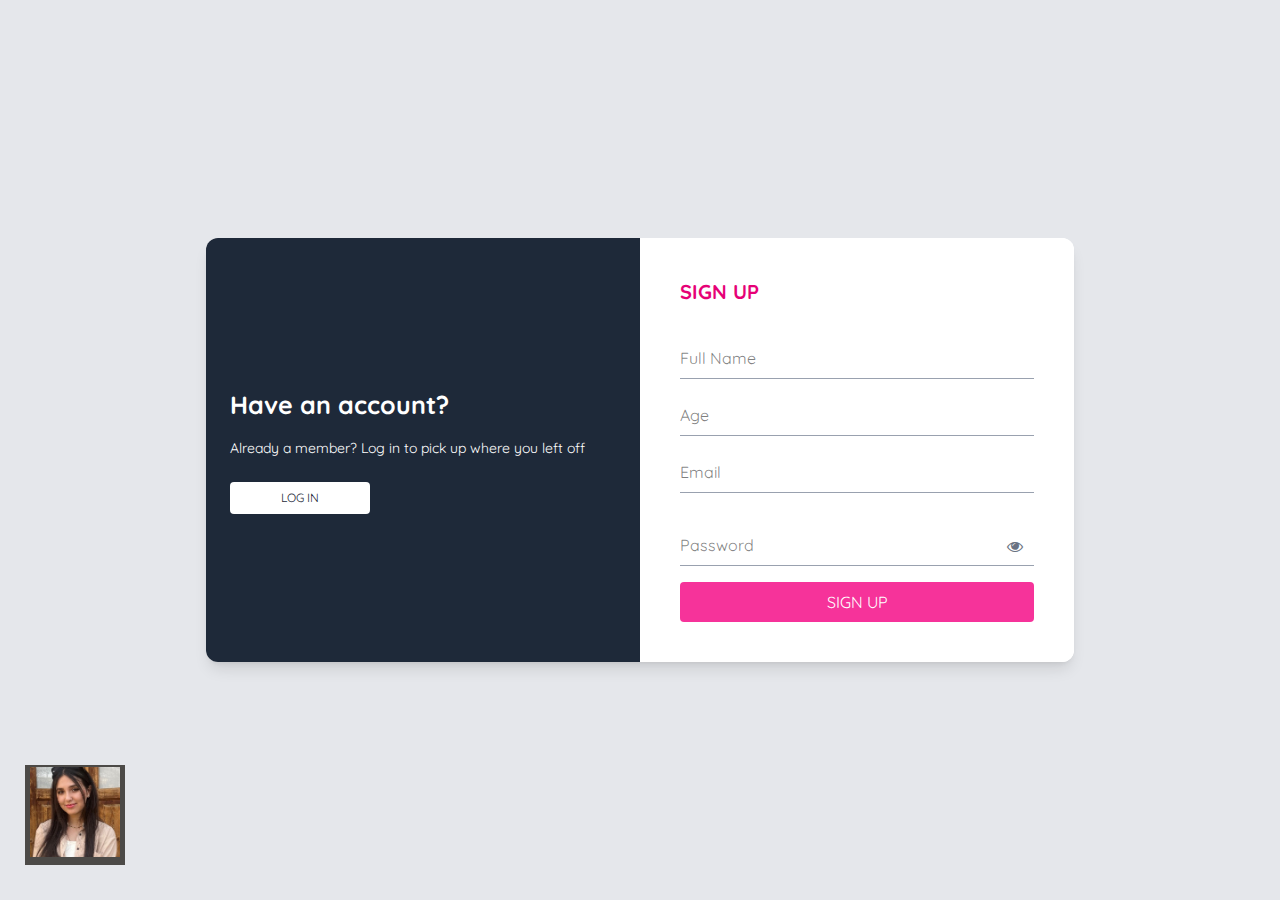
<file: index.html>
<!DOCTYPE html>
<html lang="en">

<head>
    <meta charset="UTF-8">
    <meta name="viewport" content="width=device-width, initial-scale=1.0">
    <title>Document</title>
    <link rel="stylesheet" href="style/output.css">
   <link rel="preconnect" href="https://fonts.googleapis.com">
<link rel="preconnect" href="https://fonts.gstatic.com" crossorigin>
<link href="https://fonts.googleapis.com/css2?family=Quicksand:wght@300..700&display=swap" rel="stylesheet">
    <link rel="stylesheet" href="css/fontello.css">


<body class="flex justify-center items-center h-screen bg-gray-200 px-5">

    <div class="w-[70%] relative mx-auto bg-white shadow-lg rounded-xl overflow-hidden">
        <div class="flex flex-col md:flex-row">

            <div class="w-full md:w-1/2 h-[180px] md:h-auto flex items-center justify-center bg-gray-800 text-white  ">
                <div class="text-start px-2 w-[300px] lg:pl-6 md:w-[500px]">
                    <h2 class="lg:text-[25px] text-xl font-bold mb-4" id="title">Have an account?</h2>
                    <p class="lg:text-md text-sm mb-6" id="para">Already a member? Log in to pick up where you left off
                    </p>
                    <button id="btn"
                        class="bg-white text-xs  md:w-[140px] text-gray-800 px-6 py-2 rounded hover:bg-gray-100 transition">LOG
                        IN</button>
                </div>
            </div>


            <div class="relative w-full md:w-1/2 overflow-hidden">

                <div id="form" class="flex w-[200%] anim">

                    <form action="" class="w-1/2 p-10 bg-white space-y-4" id="signup" onsubmit="return act1()">
                        <div class="flex justify-between">
                            <h2 class="text-sm font-bold text-pink-600 mb-4 md:text-xl"> SIGN UP</h2>
                            <p id="Msg" class="text-green-600 w-1/2 text-sm mt-2 hidden">Welcome! You have successfully signed
                                up</p>
                        </div>
                        <input type="text" required class="w-full border-b border-gray-400 py-2 outline-none"
                            placeholder="Full Name">

                        <input type="number" min="10" required id="Age" placeholder="Age"
                            class="w-full border-b border-gray-400 py-2 outline-none" />

                        <input type="text" required class="w-full border-b border-gray-400 py-2 outline-none"
                            placeholder="Email" id="Email">
                        <span id="MailErr" class="text-red-500 block text-sm"></span>

                        <div class="relative">
                            <input type="password" id="Password" placeholder="Password"
                                class="w-full border-b border-gray-400 py-2 outline-none pr-10" />
                            <span id="eye" class="absolute right-2 bottom-2  cursor-pointer text-gray-500  ">
                                <i class="icon-eye"></i>
                            </span>
                        </div>

                        <button type="button"
                            class="bg-pink-500 text-white w-full py-2 rounded hover:bg-pink-600 transition"
                            id="send">SIGN UP</button>
                    </form>



                    <form action="" class="w-1/2 p-10 bg-white space-y-4" onsubmit="return act2()" id="login">

                        <div class="flex justify-between">
                            <h2 class="text-xl font-bold text-pink-600 mb-4"> LOG IN</h2>
                            <p id="logMsg" class="text-sm mb-4 hidden"></p>
                        </div>
                        <input type="text" placeholder="Email" id="mailLog"
                            class="w-full border-b border-gray-400 py-2 outline-none">
                        <span id="MailErrLog" class="text-red-500 block text-sm"></span>

                        <input type="text" placeholder="Password" id="passLog"
                            class="w-full border-b border-gray-400 py-2 outline-none">
                        <span id="PassErrLog" class="text-red-500 block text-sm"></span>

                        <div id="admin" class="text-sm text-pink-500 cursor-pointer"> Are you an admin?</div>
                        <button type="button" id="send2"
                            class="bg-pink-500 text-white w-full py-2 rounded hover:bg-pink-600 transition">LOG
                            IN</button>
                    </form>
                </div>
            </div>
        </div>

        <figure class="myfoot  ">
            <img src="img/ghazall.jfif" alt="">
            <a href="https://www.linkedin.com/in/ghazaleh-nezamghadiri-06b626302/" target="_blank"><i
                    class=" icon-linkedin"></i></a>
            <a href="https://github.com/GhazalehNezamghadiri" target="_blank"><i class=" icon-icons8-github"></i></a>
            <a href="https://www.instagram.com/ghazale.ghadiri/?hl=en" target="_blank"><i
                    class=" icon-icons8-instagram"></i></a>
            <a href="mailto:ghazalehghadiri2@gmail.com"><i class=" icon-mail"></i></a>
            <figcaption>ghazaleh ghadiri</figcaption>
        </figure>

    </div>
</body>

<script>

    const title = document.getElementById('title')
    const para = document.getElementById('para')
    const btn = document.getElementById('btn')
    const send = document.getElementById('send')
    const send2 = document.getElementById('send2')
    const form = document.getElementById('form')
    const items = document.querySelectorAll('#signup input')
    const admin = document.getElementById('admin')
    const eye = document.getElementById('eye')
    const pass = document.getElementById('Password')
    const item2 = document.querySelectorAll('#login input')

    const url = 'https://6876247b814c0dfa653adae9.mockapi.io/users'

    const package = {
        FullName: '',
        Age: '',
        Email: '',
        Password: '',

    }

    let Issignup = true;

    btn.addEventListener('click', () => {
        Issignup = !Issignup
        form.style.transform = Issignup ? 'translateX(0)' : 'translateX(-50%)'
        btn.textContent = Issignup ? 'LOG IN' : 'SIGN UP'
        title.textContent = Issignup ? 'Have an account?' : "Don't have an account?"
        para.textContent = Issignup ? 'Already a member? Log in to pick up where you left off' : 'New here? Signing up takes less than a minute'
    })


    send.addEventListener('click', () => {

        const age = document.getElementById('Age').value
        const message = document.getElementById('Msg')

        let flag = 0

        items.forEach(item => {
            if (item.value.trim() === '') {
                flag++
            }
        })

        if (flag === 0) {

            package.FullName = items[0].value
            package.Age = items[1].value
            package.Email = items[2].value
            package.Password = items[3].value


            console.log(package);


            if (Number(age) < 10) {
                message.textContent = 'Age cannot be less than 10'
                message.classList.remove('hidden')
                message.classList.remove('text-green-600')
                message.classList.add('text-red-600')

                return
            }
            emailCheck(items[2].value)

            message.classList.remove('text-red-600')
            message.classList.add('text-green-600')
            message.classList.remove('hidden')

        }

    })


    eye.addEventListener('click', () => {
        if (pass.type === 'password') {
            pass.type = 'text'
            eye.innerHTML = '<i class=" icon-eye-off"></i>'
        } else {
            pass.type = 'password'
            eye.innerHTML = '<i class=" icon-eye"></i>'

        }
    })



    admin.addEventListener('click', () => {
        document.getElementById('mailLog').value = 'ghazalehghadiri2@gmail.com'
        document.getElementById('passLog').value = 'Admin2004!'
    })




    function emailCheck(myMail) {
        let status = ''

        fetch(url)
            .then(res => res.json())
            .then(data => {
                data.map((val) => {
                    if (val.Email == myMail) {
                        status++
                    }
                })

                if (status == 0) {

                    fetch(url, {
                        method: 'POST',
                        headers: { 'content-type': 'application/json' },
                        body: JSON.stringify(package)
                    }).then(res => {
                        if (res.ok) {
                            return res.json();
                        }

                    }).then(task => {
                        const message = document.getElementById('Msg')
                        message.classList.remove('hidden')
                        message.textContent = 'Welcome! You have successfully signed up'
                    }).catch(error => {
                        alert('Error')
                    })

                } else {
                    const message = document.getElementById('Msg')
                    message.classList.remove('hidden')
                    message.textContent = 'This email is already registered. Please log in instead.'

                }
            })
    }




    function act1() {
        const email = document.getElementById('Email').value.trim()
        const pass = document.getElementById('Password').value.trim()
        const passError = document.getElementById('PassErr')
        const emailError = document.getElementById('MailErr')


        let flag = true
        emailError.textContent = ''
        passError.textContent = ''
        message.classList.add('hidden')

        if (email === '' || email.length < 10 || email.includes('<script')) {
            emailError.textContent = "The email must be at least 10 characters long"
            flag = false
        } else if (!email.includes("@") || !email.includes(".")) {
            emailError.textContent = "The email format is incorrect"
            flag = false
        }

        if (pass === '' || pass.length < 8 || pass.includes('<script')) {
            passError.textContent = "The password must be at least 8 characters long"
            flag = false
        } else if (
            pass.search(/[a-z]/) === -1 ||
            pass.search(/[A-Z]/) === -1 ||
            pass.search(/[0-9]/) === -1 ||
            pass.search(/[~!@#$%^&*()_]/) === -1
        ) {
            passError.textContent = 'Password must include uppercase letters, lowercase letters, numbers, and special characters'
            flag = false
        }

        return flag
    }


    function act2() {
        const email = document.getElementById('mailLog').value.trim()
        const pass = document.getElementById('passLog').value.trim()
        const passError = document.getElementById('PassErrLog')
        const emailError = document.getElementById('MailErrLog')

        let flag = true
        emailError.textContent = ''
        passError.textContent = ''


        if (
            email === '' ||
            email.length < 10 ||
            email.includes('<script')
        ) {
            emailError.textContent = "The email must be at list 10 characters long"
            flag = false

        } else if (
            !email.includes("@") ||
            !email.includes(".")) {
            emailError.textContent = "The email format is incorrect"
            flag = false
        }


        if (pass === '' ||
            pass.length < 8 ||
            pass.includes('<script')
        ) {

            passError.textContent = "The password must be at least 8 characters long"
            flag = false
        } else if (
            pass.search(/[a-z]/) === -1 ||
            pass.search(/[A-Z]/) === -1 ||
            pass.search(/[0-9]/) === -1 ||
            pass.search(/[~!@#$%^&*()_]/) === -1
        ) {
            passError.textContent = 'Password must include uppercase letters, lowercase letters, numbers, and special characters'
            flag = false
        }

        return flag

    }


    send2.addEventListener('click', () => {
        const mailLog = document.getElementById('mailLog').value
        const messLog = document.getElementById('logMsg')
        const passLog = document.getElementById('passLog').value

        if (mailLog === 'ghazalehghadiri2@gmail.com' && passLog === 'Admin2004!') {

            window.location.assign('dashboard.html')
            return
        }


        fetch(url)
            .then(res => res.json())
            .then(data => {
                const find = data.find(data => data.Email === mailLog)

                if (find) {
                    messLog.textContent = 'Welcome! Email found'
                    messLog.classList.remove('hidden', 'text-red-500')
                    messLog.classList.add('text-green-500')

                } else {
                    messLog.textContent = 'Not found! Please sign up first'
                    messLog.classList.remove('hidden', 'text-green-500')
                    messLog.classList.add('text-red-500')
                }
            }).catch(err => {
                alert('error fetching data')
                console.log(err)
            })
    })



</script>

</html>
</file>
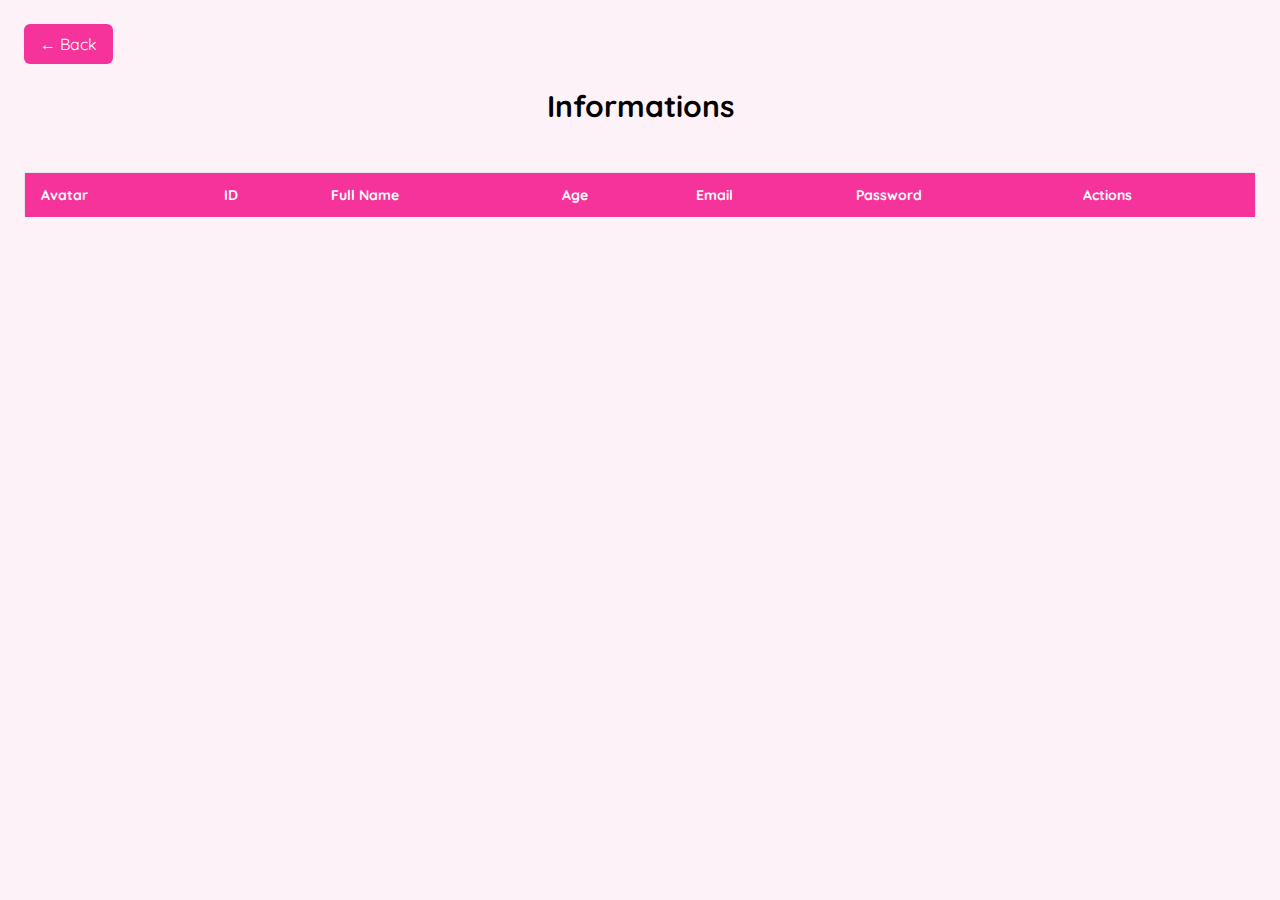
<file: dashboard.html>
<!DOCTYPE html>
<html lang="en">

<head>
    <meta charset="UTF-8">
    <meta name="viewport" content="width=device-width, initial-scale=1.0">
    <title>Document</title>
    <link rel="stylesheet" href="style/output.css">
    <link rel="stylesheet" href="css/fontello.css">
    <link rel="preconnect" href="https://fonts.googleapis.com">
    <link rel="preconnect" href="https://fonts.gstatic.com" crossorigin>
    <link href="https://fonts.googleapis.com/css2?family=Quicksand:wght@300..700&display=swap" rel="stylesheet">



</head>

<body class="bg-pink-50">
    <a href="index.html"
        class="inline-block ml-6 mt-6 px-4 py-2 bg-pink-500 text-white rounded-md hover:bg-pink-600 transition-all duration-200">
        ← Back
    </a>
    <h1 class="text-3xl font-bold text-center  py-6">Informations</h1>
    <div class="overflow-x-auto p-6 ">
        <table class="min-w-full bg-white border border-gray-200 text-sm text-left text-gray-700">
            <thead class="bg-pink-500 text-white ">
                <tr>
                    <th class="py-3 px-4 border-b">Avatar</th>
                    <th class="py-3 px-4 border-b">ID</th>
                    <th class="py-3 px-4 border-b">Full Name</th>
                    <th class="py-3 px-4 border-b">Age</th>
                    <th class="py-3 px-4 border-b">Email</th>
                    <th class="py-3 px-4 border-b">Password</th>
                    <th class="py-3 px-4 border-b">Actions</th>
                </tr>
            </thead>
            <tbody id="user"></tbody>
        </table>
    </div>

    <div id="edit" class="hidden transition-opacity duration-300 ease-in-out opacity-0">
        <div class="fixed inset-0 w-full  flex items-center justify-center z-50">
            <div class="bg-white shadow-xl p-6 w-[50%] h-[50%] rounded-lg  ">
                <h2 class="text-xl font-bold mb-4 text-center ">Edit</h2>
                <form onsubmit="saveEdit(event)" id="editform" action="" class="my-4 ">
                    <input type="hidden" id="editId">

                    <div>
                        <label for="" class="block">FullName</label>
                        <input type="text" class="border-0 w-full border-b border-gray-300 focus:outline-none"
                            id="editName">
                    </div>

                    <div>
                        <label for="" class="block">Age</label>
                        <input type="number" id="editAge"
                            class="border-0 w-full border-b border-gray-300 focus:outline-none">
                    </div>

                    <div>
                        <label for="" class="block">Email</label>
                        <input type="email" id="editEmail"
                            class="border-0 w-full border-b border-gray-300 focus:outline-none">
                    </div>

                    <div>
                        <label for="" class="block">Password</label>
                        <input type="text" id="editPass"
                            class="border-0 w-full border-b border-gray-300 focus:outline-none">
                    </div>

                    <div class="mt-4 flex w-[25%] justify-between">
                        <button type="submit" class="rounded py-2 px-4 text-white bg-blue-500">
                            <i class=" icon-pencil"></i>Save</button>
                        <button type="button" class="bg-gray-300 px-4 py-2 rounded"
                            onclick="closeClick()">Close</button>
                    </div>

                </form>
            </div>
        </div>
    </div>
</body>

<script>
    const table = document.getElementById('user')
    const box = document.getElementById('editform')
    const edit = document.getElementById('edit')
    let data = []


    fetch('https://6876247b814c0dfa653adae9.mockapi.io/users')
        .then(res => res.json())
        .then(users => {
            data = users
            users.forEach(user => {
                table.innerHTML += `
        <tr class="border-b border-gray-200">
            <td class="p-2">
                <img src="${user.Avatar}" alt="Avatar" class="w-10 h-10 rounded-full object-cover">
            </td>
          <td class="p-2">${user.Id}</td>
          <td class="p-2">${user.FullName}</td>
          <td class="p-2">${user.Age}</td>
          <td class="p-2">${user.Email}</td>
          <td class="p-2">${user.Password}</td>
           <td class="p-2 flex gap-3">
                <i onclick='openclick(${user.Id})' class="icon-pencil text-blue-600 bg-blue-100 p-1 rounded-full cursor-pointer hover:bg-blue-500 hover:text-white transition-all duration-200"></i>
                <i onclick='del(${user.Id},this)' class=" icon-trash-empty del text-red-600 bg-red-100 p-1 rounded-full cursor-pointer hover:bg-red-500 hover:text-white transition-all duration-200"></i>
            </td>
        </tr>`;

            });
        });



    function del(id, icon) {
        if (confirm('Are you sure you want to delete this user?')) {
            fetch(`https://6876247b814c0dfa653adae9.mockapi.io/users/${id}`, {
                method: 'DELETE'
            }).then(res => {
                if (res.ok) {
                    icon.closest('tr').remove();
                } else {
                    alert('Delete failed!');
                }
            });
        }
    }

    function openclick(id) {

        let user = null
        for (let i = 0; i < data.length; i++) {
            if (data[i].Id == id) {
                user = data[i]
                break
            }
        }
        if (!user) return

        document.getElementById('editId').value = user.Id
        document.getElementById('editName').value = user.FullName
        document.getElementById('editAge').value = user.Age
        document.getElementById('editEmail').value = user.Email
        document.getElementById('editPass').value = user.Password



        edit.classList.remove('hidden')
        setTimeout(() => {
            edit.classList.add('opacity-100')
            edit.classList.remove('opacity-0')

        }, 20);
    }



    function closeClick() {
        edit.classList.remove('opacity-100')
        edit.classList.add('opacity-0')
        setTimeout(() => {
            edit.classList.add('hidden')
        }, 20);
    }


    function saveEdit(e) {
        e.preventDefault()

        let id = document.getElementById('editId').value
        let name = document.getElementById('editName').value
        let age = document.getElementById('editAge').value
        let email = document.getElementById('editEmail').value
        let pass = document.getElementById('editPass').value


        fetch(`https://6876247b814c0dfa653adae9.mockapi.io/users/${id}`, {
            method: 'PUT',
            headers: { 'Content-Type': 'application/json' },
            body: JSON.stringify({
                FullName: name,
                Age: age,
                Email: email,
                Password: pass
            })
        })
            .then(res => res.json())
            .then(() => {
                location.reload();
            });
    }






















</script>

</html>
</file>
<file: css/fontello.css>
@font-face {
  font-family: 'fontello';
  src: url('../font/fontello.eot?73300119');
  src: url('../font/fontello.eot?73300119#iefix') format('embedded-opentype'),
       url('../font/fontello.woff2?73300119') format('woff2'),
       url('../font/fontello.woff?73300119') format('woff'),
       url('../font/fontello.ttf?73300119') format('truetype'),
       url('../font/fontello.svg?73300119#fontello') format('svg');
  font-weight: normal;
  font-style: normal;
}
/* Chrome hack: SVG is rendered more smooth in Windozze. 100% magic, uncomment if you need it. */
/* Note, that will break hinting! In other OS-es font will be not as sharp as it could be */
/*
@media screen and (-webkit-min-device-pixel-ratio:0) {
  @font-face {
    font-family: 'fontello';
    src: url('../font/fontello.svg?73300119#fontello') format('svg');
  }
}
*/
[class^="icon-"]:before, [class*=" icon-"]:before {
  font-family: "fontello";
  font-style: normal;
  font-weight: normal;
  speak: never;

  display: inline-block;
  text-decoration: inherit;
  width: 1em;
  margin-right: .2em;
  text-align: center;
  /* opacity: .8; */

  /* For safety - reset parent styles, that can break glyph codes*/
  font-variant: normal;
  text-transform: none;

  /* fix buttons height, for twitter bootstrap */
  line-height: 1em;

  /* Animation center compensation - margins should be symmetric */
  /* remove if not needed */
  margin-left: .2em;

  /* you can be more comfortable with increased icons size */
  /* font-size: 120%; */

  /* Font smoothing. That was taken from TWBS */
  -webkit-font-smoothing: antialiased;
  -moz-osx-font-smoothing: grayscale;

  /* Uncomment for 3D effect */
  /* text-shadow: 1px 1px 1px rgba(127, 127, 127, 0.3); */
}

.icon-icons8-linkedin:before { content: '\e800'; } /* '' */
.icon-icons8-github:before { content: '\e801'; } /* '' */
.icon-icons8-instagram:before { content: '\e802'; } /* '' */
.icon-left-open:before { content: '\e803'; } /* '' */
.icon-phone:before { content: '\e804'; } /* '' */
.icon-mail:before { content: '\e805'; } /* '' */
.icon-calendar:before { content: '\e807'; } /* '' */
.icon-calendar-1:before { content: '\e808'; } /* '' */
.icon-wifi-1:before { content: '\e80a'; } /* '' */
.icon-calendar-3:before { content: '\e80c'; } /* '' */
.icon-menu:before { content: '\e80d'; } /* '' */
.icon-right-open:before { content: '\e811'; } /* '' */
.icon-left-open-1:before { content: '\e813'; } /* '' */
.icon-right-small:before { content: '\e815'; } /* '' */
.icon-left-small:before { content: '\e816'; } /* '' */
.icon-phone-1:before { content: '\e818'; } /* '' */
.icon-mail-1:before { content: '\e81b'; } /* '' */
.icon-star-1:before { content: '\e81c'; } /* '' */
.icon-star-empty-1:before { content: '\e81d'; } /* '' */
.icon-eye-off:before { content: '\e81e'; } /* '' */
.icon-eye:before { content: '\e81f'; } /* '' */
.icon-pencil:before { content: '\e820'; } /* '' */
.icon-trash-empty:before { content: '\e821'; } /* '' */
.icon-menu-1:before { content: '\f0c9'; } /* '' */
.icon-mail-alt:before { content: '\f0e0'; } /* '' */
.icon-angle-left:before { content: '\f104'; } /* '' */
.icon-paper-plane-empty:before { content: '\f1d9'; } /* '' */
.icon-wifi:before { content: '\f1eb'; } /* '' */
.icon-whatsapp:before { content: '\f232'; } /* '' */
.icon-calendar-plus-o:before { content: '\f271'; } /* '' */
.icon-calendar-minus-o:before { content: '\f272'; } /* '' */
.icon-calendar-times-o:before { content: '\f273'; } /* '' */
.icon-calendar-check-o:before { content: '\f274'; } /* '' */
.icon-telegram:before { content: '\f2c6'; } /* '' */
.icon-linkedin:before { content: '\f318'; } /* '' */
.icon-linkedin-2:before { content: '\f31a'; } /* '' */
</file>
<file: style/output.css>
/*! tailwindcss v4.1.11 | MIT License | https://tailwindcss.com */
@layer properties;
@layer theme, base, components, utilities;
@layer theme {
  :root, :host {
    --font-sans: ui-sans-serif, system-ui, sans-serif, "Apple Color Emoji",
      "Segoe UI Emoji", "Segoe UI Symbol", "Noto Color Emoji";
    --font-mono: ui-monospace, SFMono-Regular, Menlo, Monaco, Consolas, "Liberation Mono",
      "Courier New", monospace;
    --color-red-100: oklch(93.6% 0.032 17.717);
    --color-red-500: oklch(63.7% 0.237 25.331);
    --color-red-600: oklch(57.7% 0.245 27.325);
    --color-green-500: oklch(72.3% 0.219 149.579);
    --color-green-600: oklch(62.7% 0.194 149.214);
    --color-blue-100: oklch(93.2% 0.032 255.585);
    --color-blue-200: oklch(88.2% 0.059 254.128);
    --color-blue-400: oklch(70.7% 0.165 254.624);
    --color-blue-500: oklch(62.3% 0.214 259.815);
    --color-blue-600: oklch(54.6% 0.245 262.881);
    --color-pink-50: oklch(97.1% 0.014 343.198);
    --color-pink-300: oklch(82.3% 0.12 346.018);
    --color-pink-500: oklch(65.6% 0.241 354.308);
    --color-pink-600: oklch(59.2% 0.249 0.584);
    --color-gray-100: oklch(96.7% 0.003 264.542);
    --color-gray-200: oklch(92.8% 0.006 264.531);
    --color-gray-300: oklch(87.2% 0.01 258.338);
    --color-gray-400: oklch(70.7% 0.022 261.325);
    --color-gray-500: oklch(55.1% 0.027 264.364);
    --color-gray-700: oklch(37.3% 0.034 259.733);
    --color-gray-800: oklch(27.8% 0.033 256.848);
    --color-black: #000;
    --color-white: #fff;
    --spacing: 0.25rem;
    --text-xs: 0.75rem;
    --text-xs--line-height: calc(1 / 0.75);
    --text-sm: 0.875rem;
    --text-sm--line-height: calc(1.25 / 0.875);
    --text-xl: 1.25rem;
    --text-xl--line-height: calc(1.75 / 1.25);
    --text-3xl: 1.875rem;
    --text-3xl--line-height: calc(2.25 / 1.875);
    --font-weight-bold: 700;
    --radius-md: 0.375rem;
    --radius-lg: 0.5rem;
    --radius-xl: 0.75rem;
    --radius-2xl: 1rem;
    --ease-in-out: cubic-bezier(0.4, 0, 0.2, 1);
    --blur-3xl: 64px;
    --default-transition-duration: 150ms;
    --default-transition-timing-function: cubic-bezier(0.4, 0, 0.2, 1);
    --default-font-family: var(--font-sans);
    --default-mono-font-family: var(--font-mono);
  }
}
@layer base {
  *, ::after, ::before, ::backdrop, ::file-selector-button {
    box-sizing: border-box;
    margin: 0;
    padding: 0;
    border: 0 solid;
  }
  html, :host {
    line-height: 1.5;
    -webkit-text-size-adjust: 100%;
    tab-size: 4;
    font-family: var(--default-font-family, ui-sans-serif, system-ui, sans-serif, "Apple Color Emoji", "Segoe UI Emoji", "Segoe UI Symbol", "Noto Color Emoji");
    font-feature-settings: var(--default-font-feature-settings, normal);
    font-variation-settings: var(--default-font-variation-settings, normal);
    -webkit-tap-highlight-color: transparent;
  }
  hr {
    height: 0;
    color: inherit;
    border-top-width: 1px;
  }
  abbr:where([title]) {
    -webkit-text-decoration: underline dotted;
    text-decoration: underline dotted;
  }
  h1, h2, h3, h4, h5, h6 {
    font-size: inherit;
    font-weight: inherit;
  }
  a {
    color: inherit;
    -webkit-text-decoration: inherit;
    text-decoration: inherit;
  }
  b, strong {
    font-weight: bolder;
  }
  code, kbd, samp, pre {
    font-family: var(--default-mono-font-family, ui-monospace, SFMono-Regular, Menlo, Monaco, Consolas, "Liberation Mono", "Courier New", monospace);
    font-feature-settings: var(--default-mono-font-feature-settings, normal);
    font-variation-settings: var(--default-mono-font-variation-settings, normal);
    font-size: 1em;
  }
  small {
    font-size: 80%;
  }
  sub, sup {
    font-size: 75%;
    line-height: 0;
    position: relative;
    vertical-align: baseline;
  }
  sub {
    bottom: -0.25em;
  }
  sup {
    top: -0.5em;
  }
  table {
    text-indent: 0;
    border-color: inherit;
    border-collapse: collapse;
  }
  :-moz-focusring {
    outline: auto;
  }
  progress {
    vertical-align: baseline;
  }
  summary {
    display: list-item;
  }
  ol, ul, menu {
    list-style: none;
  }
  img, svg, video, canvas, audio, iframe, embed, object {
    display: block;
    vertical-align: middle;
  }
  img, video {
    max-width: 100%;
    height: auto;
  }
  button, input, select, optgroup, textarea, ::file-selector-button {
    font: inherit;
    font-feature-settings: inherit;
    font-variation-settings: inherit;
    letter-spacing: inherit;
    color: inherit;
    border-radius: 0;
    background-color: transparent;
    opacity: 1;
  }
  :where(select:is([multiple], [size])) optgroup {
    font-weight: bolder;
  }
  :where(select:is([multiple], [size])) optgroup option {
    padding-inline-start: 20px;
  }
  ::file-selector-button {
    margin-inline-end: 4px;
  }
  ::placeholder {
    opacity: 1;
  }
  @supports (not (-webkit-appearance: -apple-pay-button))  or (contain-intrinsic-size: 1px) {
    ::placeholder {
      color: currentcolor;
      @supports (color: color-mix(in lab, red, red)) {
        color: color-mix(in oklab, currentcolor 50%, transparent);
      }
    }
  }
  textarea {
    resize: vertical;
  }
  ::-webkit-search-decoration {
    -webkit-appearance: none;
  }
  ::-webkit-date-and-time-value {
    min-height: 1lh;
    text-align: inherit;
  }
  ::-webkit-datetime-edit {
    display: inline-flex;
  }
  ::-webkit-datetime-edit-fields-wrapper {
    padding: 0;
  }
  ::-webkit-datetime-edit, ::-webkit-datetime-edit-year-field, ::-webkit-datetime-edit-month-field, ::-webkit-datetime-edit-day-field, ::-webkit-datetime-edit-hour-field, ::-webkit-datetime-edit-minute-field, ::-webkit-datetime-edit-second-field, ::-webkit-datetime-edit-millisecond-field, ::-webkit-datetime-edit-meridiem-field {
    padding-block: 0;
  }
  :-moz-ui-invalid {
    box-shadow: none;
  }
  button, input:where([type="button"], [type="reset"], [type="submit"]), ::file-selector-button {
    appearance: button;
  }
  ::-webkit-inner-spin-button, ::-webkit-outer-spin-button {
    height: auto;
  }
  [hidden]:where(:not([hidden="until-found"])) {
    display: none !important;
  }
}
@layer utilities {
  .absolute {
    position: absolute;
  }
  .fixed {
    position: fixed;
  }
  .relative {
    position: relative;
  }
  .inset-0 {
    inset: calc(var(--spacing) * 0);
  }
  .right-2 {
    right: calc(var(--spacing) * 2);
  }
  .bottom-2 {
    bottom: calc(var(--spacing) * 2);
  }
  .z-50 {
    z-index: 50;
  }
  .order-0 {
    order: 0;
  }
  .m-113 {
    margin: calc(var(--spacing) * 113);
  }
  .m-196 {
    margin: calc(var(--spacing) * 196);
  }
  .m-197 {
    margin: calc(var(--spacing) * 197);
  }
  .m-214 {
    margin: calc(var(--spacing) * 214);
  }
  .m-357 {
    margin: calc(var(--spacing) * 357);
  }
  .m-375 {
    margin: calc(var(--spacing) * 375);
  }
  .m-402 {
    margin: calc(var(--spacing) * 402);
  }
  .m-429 {
    margin: calc(var(--spacing) * 429);
  }
  .m-540 {
    margin: calc(var(--spacing) * 540);
  }
  .m-600 {
    margin: calc(var(--spacing) * 600);
  }
  .mx-auto {
    margin-inline: auto;
  }
  .my-4 {
    margin-block: calc(var(--spacing) * 4);
  }
  .mt-2 {
    margin-top: calc(var(--spacing) * 2);
  }
  .mt-4 {
    margin-top: calc(var(--spacing) * 4);
  }
  .mt-6 {
    margin-top: calc(var(--spacing) * 6);
  }
  .mb-4 {
    margin-bottom: calc(var(--spacing) * 4);
  }
  .mb-6 {
    margin-bottom: calc(var(--spacing) * 6);
  }
  .ml-6 {
    margin-left: calc(var(--spacing) * 6);
  }
  .block {
    display: block;
  }
  .flex {
    display: flex;
  }
  .hidden {
    display: none;
  }
  .inline-block {
    display: inline-block;
  }
  .table {
    display: table;
  }
  .h-10 {
    height: calc(var(--spacing) * 10);
  }
  .h-\[50\%\] {
    height: 50%;
  }
  .h-\[180px\] {
    height: 180px;
  }
  .h-screen {
    height: 100vh;
  }
  .w-1 {
    width: calc(var(--spacing) * 1);
  }
  .w-1\/2 {
    width: calc(1/2 * 100%);
  }
  .w-2 {
    width: calc(var(--spacing) * 2);
  }
  .w-10 {
    width: calc(var(--spacing) * 10);
  }
  .w-20 {
    width: calc(var(--spacing) * 20);
  }
  .w-\[0\%\] {
    width: 0%;
  }
  .w-\[15\%\] {
    width: 15%;
  }
  .w-\[20\%\] {
    width: 20%;
  }
  .w-\[25\%\] {
    width: 25%;
  }
  .w-\[30\%\] {
    width: 30%;
  }
  .w-\[30\] {
    width: 30;
  }
  .w-\[50\%\] {
    width: 50%;
  }
  .w-\[50\] {
    width: 50;
  }
  .w-\[65\%\] {
    width: 65%;
  }
  .w-\[70\%\] {
    width: 70%;
  }
  .w-\[200\%\] {
    width: 200%;
  }
  .w-\[300px\] {
    width: 300px;
  }
  .w-full {
    width: 100%;
  }
  .min-w-full {
    min-width: 100%;
  }
  .border-collapse {
    border-collapse: collapse;
  }
  .transform {
    transform: var(--tw-rotate-x,) var(--tw-rotate-y,) var(--tw-rotate-z,) var(--tw-skew-x,) var(--tw-skew-y,);
  }
  .cursor-pointer {
    cursor: pointer;
  }
  .resize {
    resize: both;
  }
  .flex-col {
    flex-direction: column;
  }
  .flex-wrap {
    flex-wrap: wrap;
  }
  .items-center {
    align-items: center;
  }
  .justify-between {
    justify-content: space-between;
  }
  .justify-center {
    justify-content: center;
  }
  .gap-3 {
    gap: calc(var(--spacing) * 3);
  }
  .space-y-4 {
    :where(& > :not(:last-child)) {
      --tw-space-y-reverse: 0;
      margin-block-start: calc(calc(var(--spacing) * 4) * var(--tw-space-y-reverse));
      margin-block-end: calc(calc(var(--spacing) * 4) * calc(1 - var(--tw-space-y-reverse)));
    }
  }
  .overflow-hidden {
    overflow: hidden;
  }
  .overflow-x-auto {
    overflow-x: auto;
  }
  .rounded {
    border-radius: 0.25rem;
  }
  .rounded-2xl {
    border-radius: var(--radius-2xl);
  }
  .rounded-full {
    border-radius: calc(infinity * 1px);
  }
  .rounded-lg {
    border-radius: var(--radius-lg);
  }
  .rounded-md {
    border-radius: var(--radius-md);
  }
  .rounded-xl {
    border-radius: var(--radius-xl);
  }
  .border {
    border-style: var(--tw-border-style);
    border-width: 1px;
  }
  .border-0 {
    border-style: var(--tw-border-style);
    border-width: 0px;
  }
  .border-b {
    border-bottom-style: var(--tw-border-style);
    border-bottom-width: 1px;
  }
  .border-gray-200 {
    border-color: var(--color-gray-200);
  }
  .border-gray-300 {
    border-color: var(--color-gray-300);
  }
  .border-gray-400 {
    border-color: var(--color-gray-400);
  }
  .bg-black {
    background-color: var(--color-black);
  }
  .bg-blue-100 {
    background-color: var(--color-blue-100);
  }
  .bg-blue-200 {
    background-color: var(--color-blue-200);
  }
  .bg-blue-500 {
    background-color: var(--color-blue-500);
  }
  .bg-gray-200 {
    background-color: var(--color-gray-200);
  }
  .bg-gray-300 {
    background-color: var(--color-gray-300);
  }
  .bg-gray-400 {
    background-color: var(--color-gray-400);
  }
  .bg-gray-800 {
    background-color: var(--color-gray-800);
  }
  .bg-pink-50 {
    background-color: var(--color-pink-50);
  }
  .bg-pink-300 {
    background-color: var(--color-pink-300);
  }
  .bg-pink-500 {
    background-color: var(--color-pink-500);
  }
  .bg-red-100 {
    background-color: var(--color-red-100);
  }
  .bg-white {
    background-color: var(--color-white);
  }
  .object-cover {
    object-fit: cover;
  }
  .p-1 {
    padding: calc(var(--spacing) * 1);
  }
  .p-2 {
    padding: calc(var(--spacing) * 2);
  }
  .p-6 {
    padding: calc(var(--spacing) * 6);
  }
  .p-10 {
    padding: calc(var(--spacing) * 10);
  }
  .px-2 {
    padding-inline: calc(var(--spacing) * 2);
  }
  .px-4 {
    padding-inline: calc(var(--spacing) * 4);
  }
  .px-5 {
    padding-inline: calc(var(--spacing) * 5);
  }
  .px-6 {
    padding-inline: calc(var(--spacing) * 6);
  }
  .py-2 {
    padding-block: calc(var(--spacing) * 2);
  }
  .py-3 {
    padding-block: calc(var(--spacing) * 3);
  }
  .py-6 {
    padding-block: calc(var(--spacing) * 6);
  }
  .pr-10 {
    padding-right: calc(var(--spacing) * 10);
  }
  .text-center {
    text-align: center;
  }
  .text-left {
    text-align: left;
  }
  .text-start {
    text-align: start;
  }
  .text-3xl {
    font-size: var(--text-3xl);
    line-height: var(--tw-leading, var(--text-3xl--line-height));
  }
  .text-sm {
    font-size: var(--text-sm);
    line-height: var(--tw-leading, var(--text-sm--line-height));
  }
  .text-xl {
    font-size: var(--text-xl);
    line-height: var(--tw-leading, var(--text-xl--line-height));
  }
  .text-xs {
    font-size: var(--text-xs);
    line-height: var(--tw-leading, var(--text-xs--line-height));
  }
  .font-bold {
    --tw-font-weight: var(--font-weight-bold);
    font-weight: var(--font-weight-bold);
  }
  .text-blue-600 {
    color: var(--color-blue-600);
  }
  .text-gray-500 {
    color: var(--color-gray-500);
  }
  .text-gray-700 {
    color: var(--color-gray-700);
  }
  .text-gray-800 {
    color: var(--color-gray-800);
  }
  .text-green-500 {
    color: var(--color-green-500);
  }
  .text-green-600 {
    color: var(--color-green-600);
  }
  .text-pink-500 {
    color: var(--color-pink-500);
  }
  .text-pink-600 {
    color: var(--color-pink-600);
  }
  .text-red-500 {
    color: var(--color-red-500);
  }
  .text-red-600 {
    color: var(--color-red-600);
  }
  .text-white {
    color: var(--color-white);
  }
  .lowercase {
    text-transform: lowercase;
  }
  .uppercase {
    text-transform: uppercase;
  }
  .underline {
    text-decoration-line: underline;
  }
  .opacity-0 {
    opacity: 0%;
  }
  .opacity-100 {
    opacity: 100%;
  }
  .shadow-2xl {
    --tw-shadow: 0 25px 50px -12px var(--tw-shadow-color, rgb(0 0 0 / 0.25));
    box-shadow: var(--tw-inset-shadow), var(--tw-inset-ring-shadow), var(--tw-ring-offset-shadow), var(--tw-ring-shadow), var(--tw-shadow);
  }
  .shadow-lg {
    --tw-shadow: 0 10px 15px -3px var(--tw-shadow-color, rgb(0 0 0 / 0.1)), 0 4px 6px -4px var(--tw-shadow-color, rgb(0 0 0 / 0.1));
    box-shadow: var(--tw-inset-shadow), var(--tw-inset-ring-shadow), var(--tw-ring-offset-shadow), var(--tw-ring-shadow), var(--tw-shadow);
  }
  .shadow-xl {
    --tw-shadow: 0 20px 25px -5px var(--tw-shadow-color, rgb(0 0 0 / 0.1)), 0 8px 10px -6px var(--tw-shadow-color, rgb(0 0 0 / 0.1));
    box-shadow: var(--tw-inset-shadow), var(--tw-inset-ring-shadow), var(--tw-ring-offset-shadow), var(--tw-ring-shadow), var(--tw-shadow);
  }
  .outline {
    outline-style: var(--tw-outline-style);
    outline-width: 1px;
  }
  .outline-offset-1 {
    outline-offset: 1px;
  }
  .blur-3xl {
    --tw-blur: blur(var(--blur-3xl));
    filter: var(--tw-blur,) var(--tw-brightness,) var(--tw-contrast,) var(--tw-grayscale,) var(--tw-hue-rotate,) var(--tw-invert,) var(--tw-saturate,) var(--tw-sepia,) var(--tw-drop-shadow,);
  }
  .filter {
    filter: var(--tw-blur,) var(--tw-brightness,) var(--tw-contrast,) var(--tw-grayscale,) var(--tw-hue-rotate,) var(--tw-invert,) var(--tw-saturate,) var(--tw-sepia,) var(--tw-drop-shadow,);
  }
  .transition {
    transition-property: color, background-color, border-color, outline-color, text-decoration-color, fill, stroke, --tw-gradient-from, --tw-gradient-via, --tw-gradient-to, opacity, box-shadow, transform, translate, scale, rotate, filter, -webkit-backdrop-filter, backdrop-filter, display, visibility, content-visibility, overlay, pointer-events;
    transition-timing-function: var(--tw-ease, var(--default-transition-timing-function));
    transition-duration: var(--tw-duration, var(--default-transition-duration));
  }
  .transition-all {
    transition-property: all;
    transition-timing-function: var(--tw-ease, var(--default-transition-timing-function));
    transition-duration: var(--tw-duration, var(--default-transition-duration));
  }
  .transition-opacity {
    transition-property: opacity;
    transition-timing-function: var(--tw-ease, var(--default-transition-timing-function));
    transition-duration: var(--tw-duration, var(--default-transition-duration));
  }
  .duration-200 {
    --tw-duration: 200ms;
    transition-duration: 200ms;
  }
  .duration-300 {
    --tw-duration: 300ms;
    transition-duration: 300ms;
  }
  .ease-in-out {
    --tw-ease: var(--ease-in-out);
    transition-timing-function: var(--ease-in-out);
  }
  .outline-none {
    --tw-outline-style: none;
    outline-style: none;
  }
  .hover\:bg-blue-500 {
    &:hover {
      @media (hover: hover) {
        background-color: var(--color-blue-500);
      }
    }
  }
  .hover\:bg-gray-100 {
    &:hover {
      @media (hover: hover) {
        background-color: var(--color-gray-100);
      }
    }
  }
  .hover\:bg-pink-600 {
    &:hover {
      @media (hover: hover) {
        background-color: var(--color-pink-600);
      }
    }
  }
  .hover\:bg-red-500 {
    &:hover {
      @media (hover: hover) {
        background-color: var(--color-red-500);
      }
    }
  }
  .hover\:text-white {
    &:hover {
      @media (hover: hover) {
        color: var(--color-white);
      }
    }
  }
  .focus\:border {
    &:focus {
      border-style: var(--tw-border-style);
      border-width: 1px;
    }
  }
  .focus\:border-blue-400 {
    &:focus {
      border-color: var(--color-blue-400);
    }
  }
  .focus\:ring {
    &:focus {
      --tw-ring-shadow: var(--tw-ring-inset,) 0 0 0 calc(1px + var(--tw-ring-offset-width)) var(--tw-ring-color, currentcolor);
      box-shadow: var(--tw-inset-shadow), var(--tw-inset-ring-shadow), var(--tw-ring-offset-shadow), var(--tw-ring-shadow), var(--tw-shadow);
    }
  }
  .focus\:outline {
    &:focus {
      outline-style: var(--tw-outline-style);
      outline-width: 1px;
    }
  }
  .focus\:outline-none {
    &:focus {
      --tw-outline-style: none;
      outline-style: none;
    }
  }
  .md\:h-auto {
    @media (width >= 48rem) {
      height: auto;
    }
  }
  .md\:w-1\/2 {
    @media (width >= 48rem) {
      width: calc(1/2 * 100%);
    }
  }
  .md\:w-\[140px\] {
    @media (width >= 48rem) {
      width: 140px;
    }
  }
  .md\:w-\[500px\] {
    @media (width >= 48rem) {
      width: 500px;
    }
  }
  .md\:flex-row {
    @media (width >= 48rem) {
      flex-direction: row;
    }
  }
  .md\:text-xl {
    @media (width >= 48rem) {
      font-size: var(--text-xl);
      line-height: var(--tw-leading, var(--text-xl--line-height));
    }
  }
  .lg\:pl-6 {
    @media (width >= 64rem) {
      padding-left: calc(var(--spacing) * 6);
    }
  }
  .lg\:text-\[25px\] {
    @media (width >= 64rem) {
      font-size: 25px;
    }
  }
}
body {
  font-family: "Quicksand", sans-serif;
}
.anim {
  transition: 0.5s ease-in-out;
}
@keyframes foot1 {
  0% {
    border-radius: 37% 63% 41% 59% / 56% 34% 66% 44%;
  }
  50% {
    border-radius: 64% 36% 63% 37% / 37% 59% 41% 63%;
  }
  100% {
    border-radius: 30% 70% 51% 49% / 62% 41% 59% 38%;
  }
}
@keyframes foot2 {
  0% {
    border-radius: 30% 70% 51% 49% / 62% 41% 59% 38%;
  }
  50% {
    border-radius: 37% 63% 41% 59% / 56% 34% 66% 44%;
  }
  100% {
    border-radius: 64% 36% 63% 37% / 37% 59% 41% 63%;
  }
}
.myfoot {
  position: fixed;
  bottom: 30px;
  left: 20px;
  height: 170px;
  width: 170px;
  &:hover {
    >img, &::before {
      animation-play-state: paused;
    }
    >figcaption {
      top: 10px;
      opacity: 1;
    }
    >a {
      left: 90%;
      opacity: 1;
    }
  }
  &::before {
    content: '';
    display: flex;
    position: absolute;
    width: 100px;
    height: 100px;
    bottom: 5px;
    left: 5px;
    background-color: #4c4a47;
    animation: foot1 linear infinite alternate 6s;
    z-index: 10;
  }
  >img {
    width: 90px;
    height: 90px;
    object-fit: cover;
    animation: foot2 linear infinite alternate 6s;
    position: absolute;
    bottom: 13px;
    left: 10px;
    z-index: 50;
  }
  >a {
    position: absolute;
    z-index: 10;
    left: 30%;
    font-size: 20px;
    color: rgb(36, 33, 30);
    transition: .4s;
    opacity: 0;
    color: #2b2a28;
    &:nth-of-type(1) {
      top: 0;
      font-size: 20px;
    }
    &:nth-of-type(2) {
      top: 28%;
      font-size: 20px;
      transition-delay: .1s;
    }
    &:nth-of-type(3) {
      top: 56%;
      font-size: 25px;
      transition-delay: .2s;
    }
    &:nth-of-type(4) {
      top: 84%;
      font-size: 20px;
      transition-delay: .3s;
    }
  }
  >figcaption {
    width: 100%;
    position: absolute;
    text-align: center;
    color: rgb(42, 40, 40);
    text-transform: capitalize;
    top: 20px;
    left: -20px;
    z-index: 20;
    transition: .4s;
    font-weight: bold;
    transition-delay: .2s;
    opacity: 0;
  }
}
@property --tw-rotate-x {
  syntax: "*";
  inherits: false;
}
@property --tw-rotate-y {
  syntax: "*";
  inherits: false;
}
@property --tw-rotate-z {
  syntax: "*";
  inherits: false;
}
@property --tw-skew-x {
  syntax: "*";
  inherits: false;
}
@property --tw-skew-y {
  syntax: "*";
  inherits: false;
}
@property --tw-space-y-reverse {
  syntax: "*";
  inherits: false;
  initial-value: 0;
}
@property --tw-border-style {
  syntax: "*";
  inherits: false;
  initial-value: solid;
}
@property --tw-font-weight {
  syntax: "*";
  inherits: false;
}
@property --tw-shadow {
  syntax: "*";
  inherits: false;
  initial-value: 0 0 #0000;
}
@property --tw-shadow-color {
  syntax: "*";
  inherits: false;
}
@property --tw-shadow-alpha {
  syntax: "<percentage>";
  inherits: false;
  initial-value: 100%;
}
@property --tw-inset-shadow {
  syntax: "*";
  inherits: false;
  initial-value: 0 0 #0000;
}
@property --tw-inset-shadow-color {
  syntax: "*";
  inherits: false;
}
@property --tw-inset-shadow-alpha {
  syntax: "<percentage>";
  inherits: false;
  initial-value: 100%;
}
@property --tw-ring-color {
  syntax: "*";
  inherits: false;
}
@property --tw-ring-shadow {
  syntax: "*";
  inherits: false;
  initial-value: 0 0 #0000;
}
@property --tw-inset-ring-color {
  syntax: "*";
  inherits: false;
}
@property --tw-inset-ring-shadow {
  syntax: "*";
  inherits: false;
  initial-value: 0 0 #0000;
}
@property --tw-ring-inset {
  syntax: "*";
  inherits: false;
}
@property --tw-ring-offset-width {
  syntax: "<length>";
  inherits: false;
  initial-value: 0px;
}
@property --tw-ring-offset-color {
  syntax: "*";
  inherits: false;
  initial-value: #fff;
}
@property --tw-ring-offset-shadow {
  syntax: "*";
  inherits: false;
  initial-value: 0 0 #0000;
}
@property --tw-outline-style {
  syntax: "*";
  inherits: false;
  initial-value: solid;
}
@property --tw-blur {
  syntax: "*";
  inherits: false;
}
@property --tw-brightness {
  syntax: "*";
  inherits: false;
}
@property --tw-contrast {
  syntax: "*";
  inherits: false;
}
@property --tw-grayscale {
  syntax: "*";
  inherits: false;
}
@property --tw-hue-rotate {
  syntax: "*";
  inherits: false;
}
@property --tw-invert {
  syntax: "*";
  inherits: false;
}
@property --tw-opacity {
  syntax: "*";
  inherits: false;
}
@property --tw-saturate {
  syntax: "*";
  inherits: false;
}
@property --tw-sepia {
  syntax: "*";
  inherits: false;
}
@property --tw-drop-shadow {
  syntax: "*";
  inherits: false;
}
@property --tw-drop-shadow-color {
  syntax: "*";
  inherits: false;
}
@property --tw-drop-shadow-alpha {
  syntax: "<percentage>";
  inherits: false;
  initial-value: 100%;
}
@property --tw-drop-shadow-size {
  syntax: "*";
  inherits: false;
}
@property --tw-duration {
  syntax: "*";
  inherits: false;
}
@property --tw-ease {
  syntax: "*";
  inherits: false;
}
@layer properties {
  @supports ((-webkit-hyphens: none) and (not (margin-trim: inline))) or ((-moz-orient: inline) and (not (color:rgb(from red r g b)))) {
    *, ::before, ::after, ::backdrop {
      --tw-rotate-x: initial;
      --tw-rotate-y: initial;
      --tw-rotate-z: initial;
      --tw-skew-x: initial;
      --tw-skew-y: initial;
      --tw-space-y-reverse: 0;
      --tw-border-style: solid;
      --tw-font-weight: initial;
      --tw-shadow: 0 0 #0000;
      --tw-shadow-color: initial;
      --tw-shadow-alpha: 100%;
      --tw-inset-shadow: 0 0 #0000;
      --tw-inset-shadow-color: initial;
      --tw-inset-shadow-alpha: 100%;
      --tw-ring-color: initial;
      --tw-ring-shadow: 0 0 #0000;
      --tw-inset-ring-color: initial;
      --tw-inset-ring-shadow: 0 0 #0000;
      --tw-ring-inset: initial;
      --tw-ring-offset-width: 0px;
      --tw-ring-offset-color: #fff;
      --tw-ring-offset-shadow: 0 0 #0000;
      --tw-outline-style: solid;
      --tw-blur: initial;
      --tw-brightness: initial;
      --tw-contrast: initial;
      --tw-grayscale: initial;
      --tw-hue-rotate: initial;
      --tw-invert: initial;
      --tw-opacity: initial;
      --tw-saturate: initial;
      --tw-sepia: initial;
      --tw-drop-shadow: initial;
      --tw-drop-shadow-color: initial;
      --tw-drop-shadow-alpha: 100%;
      --tw-drop-shadow-size: initial;
      --tw-duration: initial;
      --tw-ease: initial;
    }
  }
}
</file>
